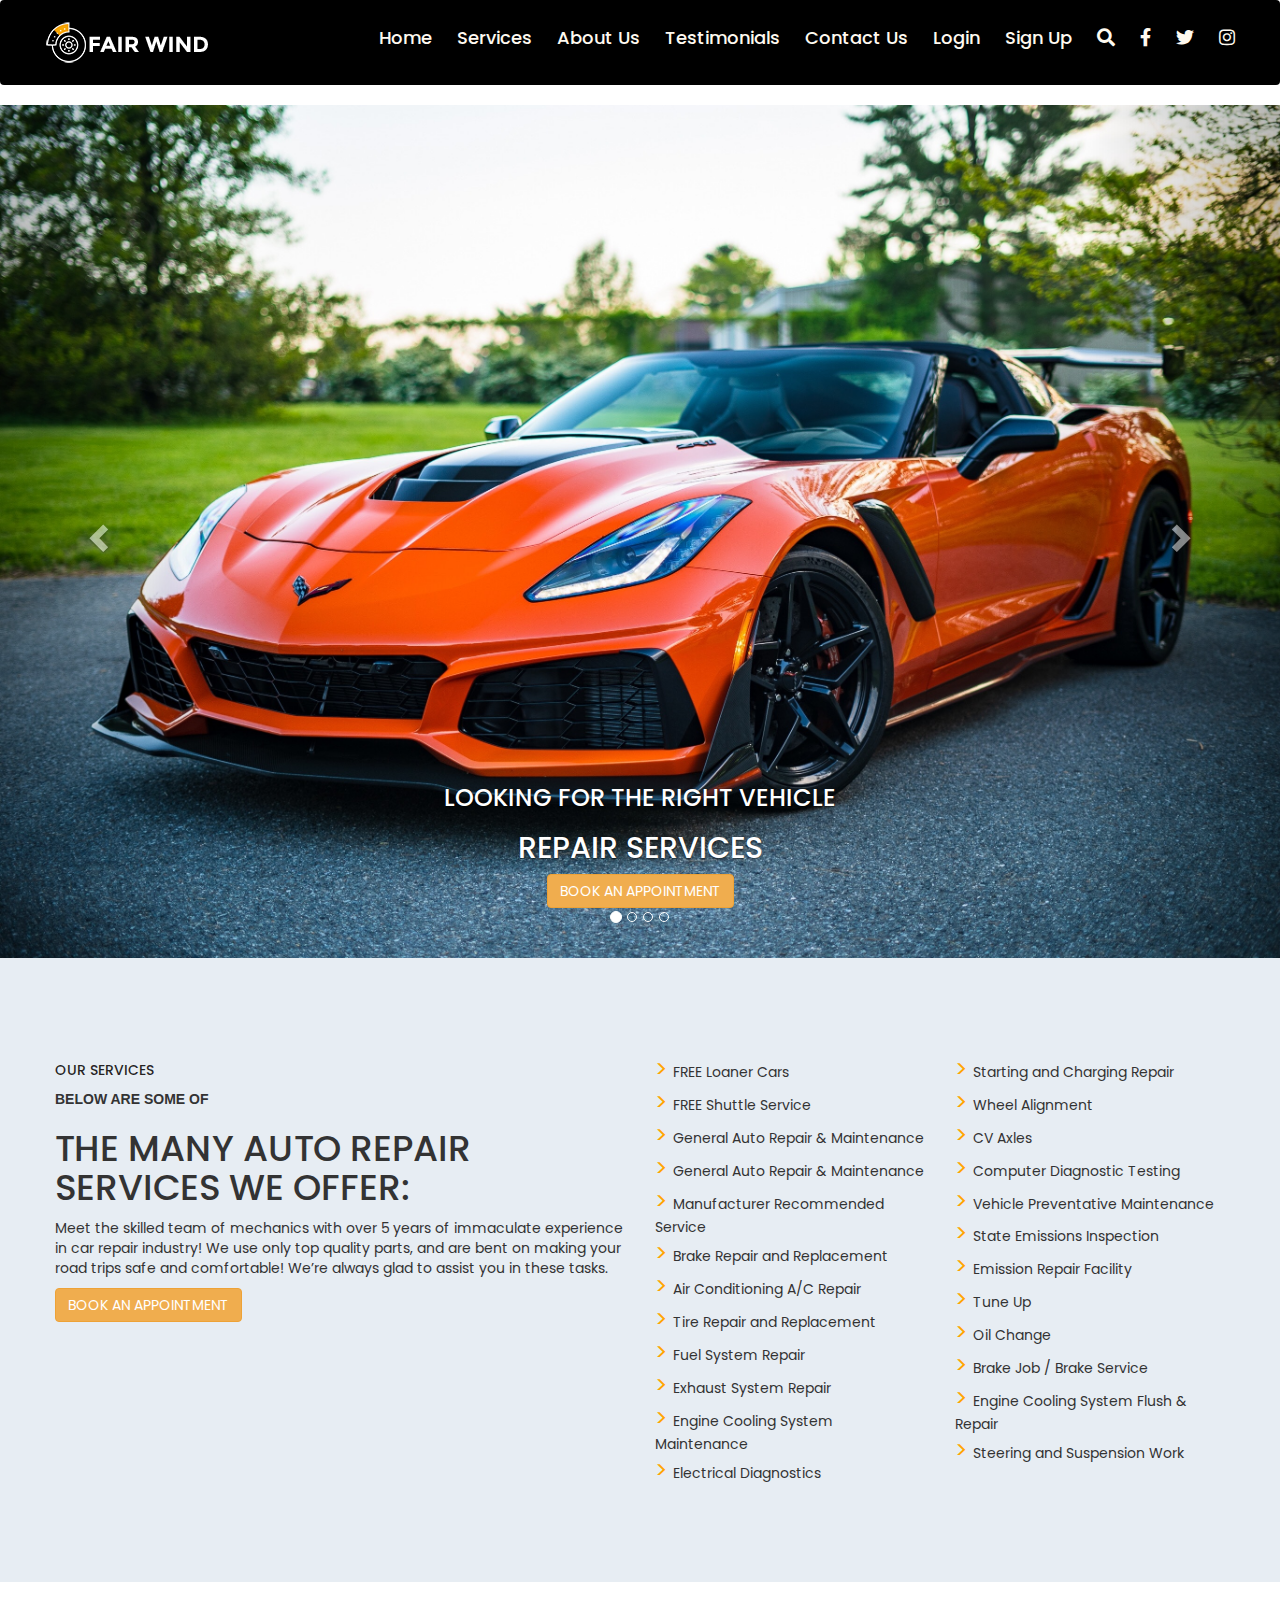
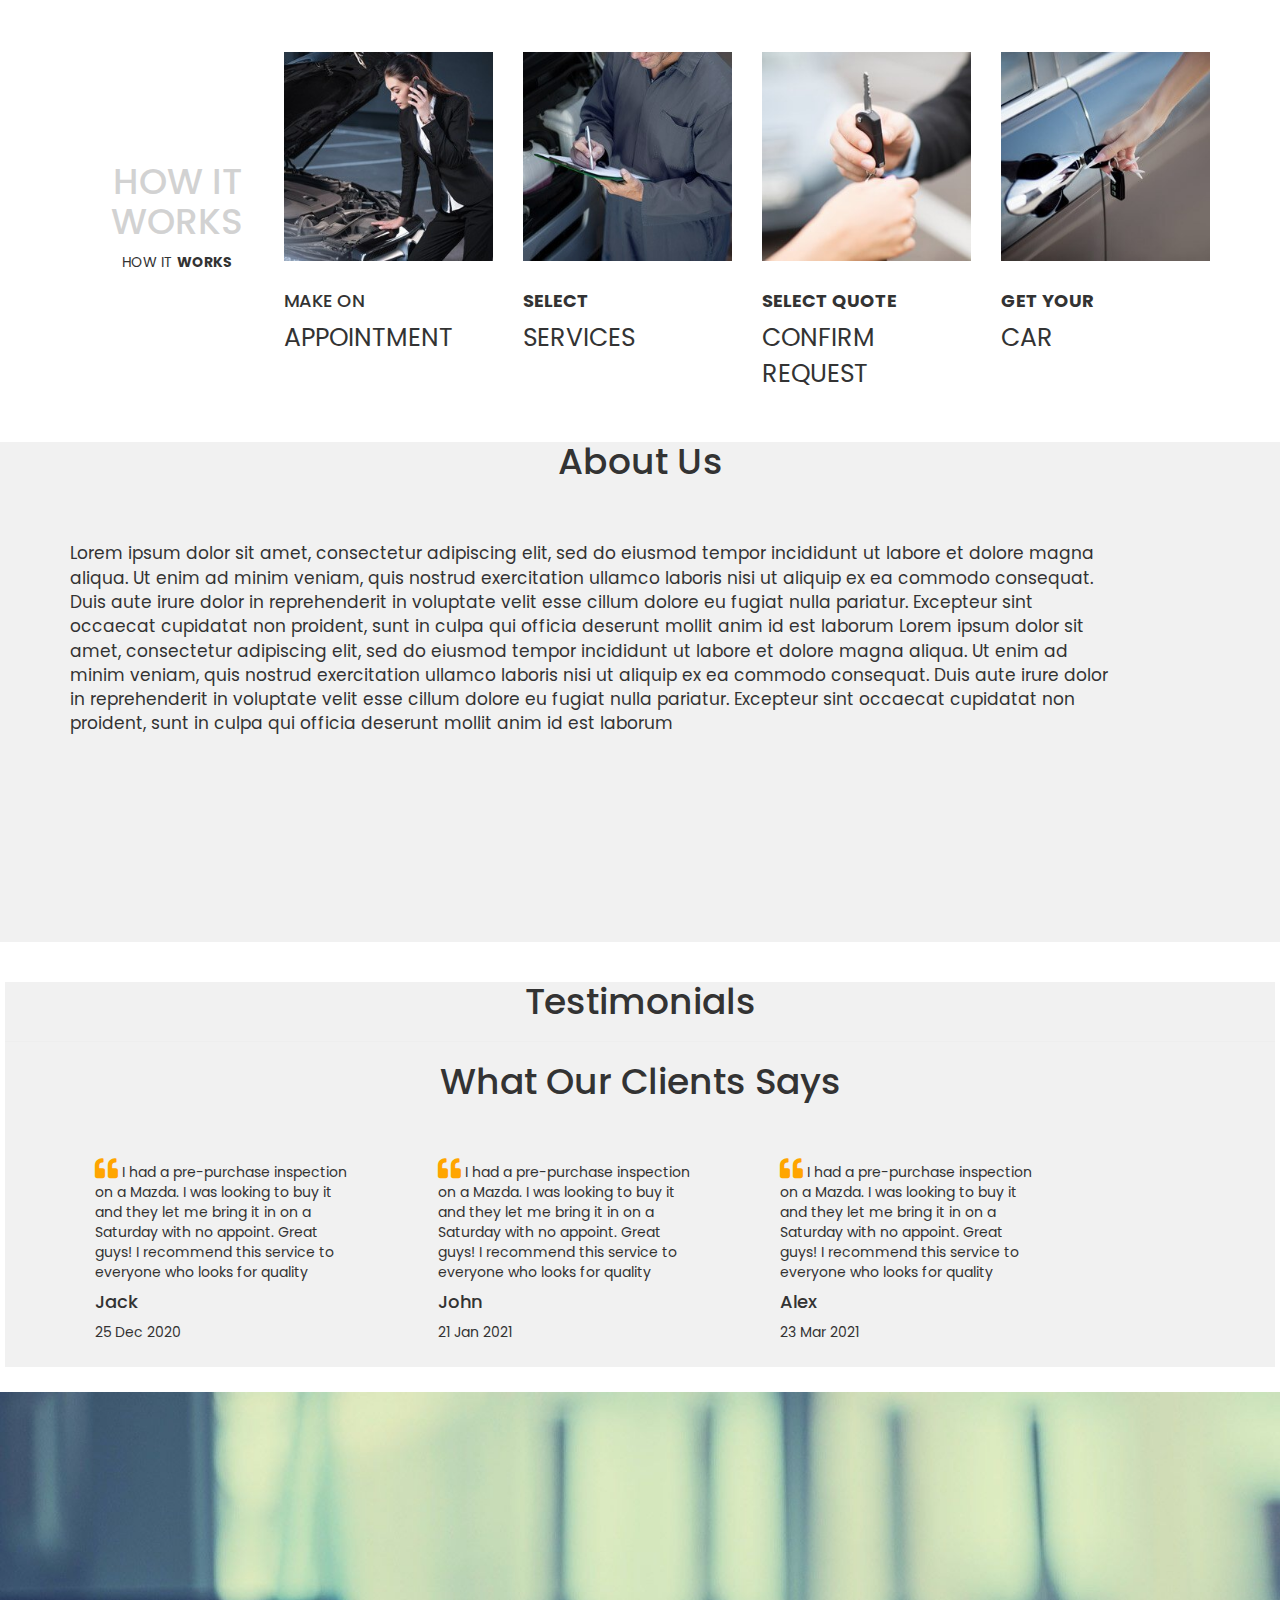
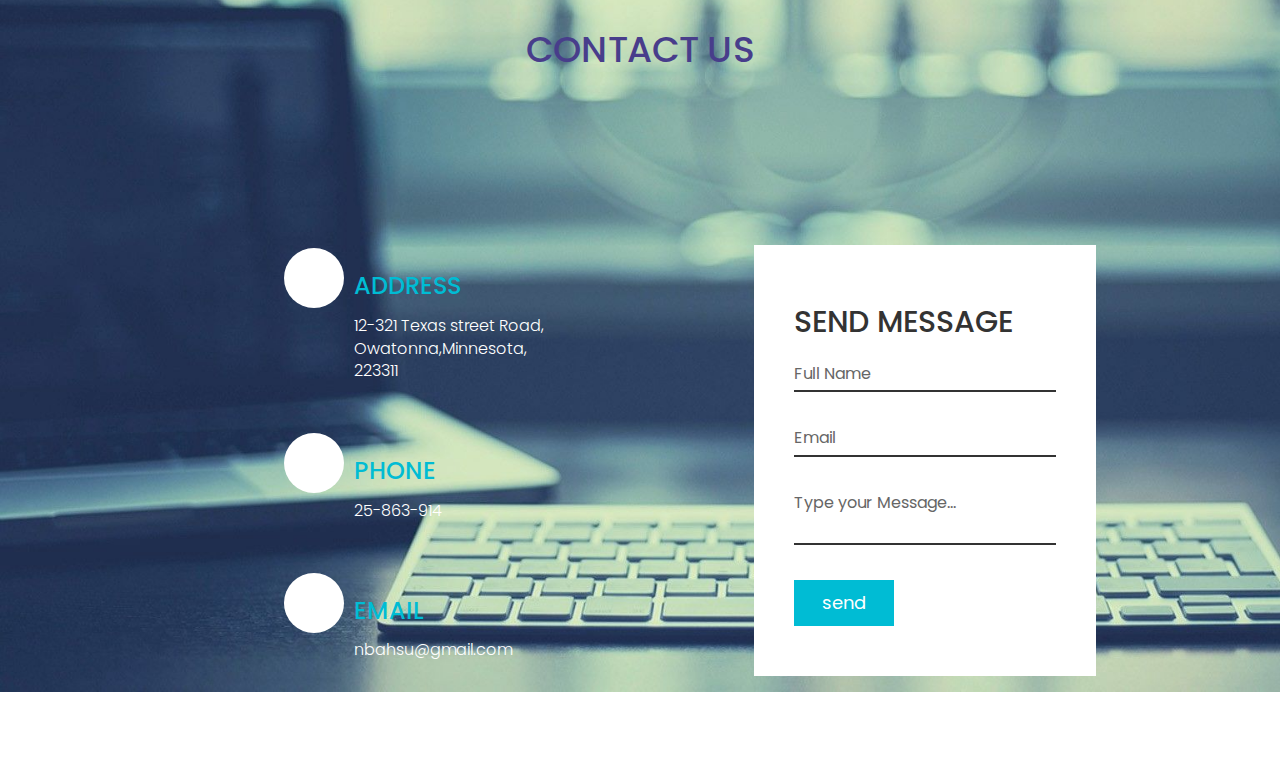
<file: index.html>
<!DOCTYPE html>
<html lang="en">

<head>
    <meta charset="UTF-8">
    <meta http-equiv="X-UA-Compatible" content="IE=edge">
    <meta name="viewport" content="width=device-width, initial-scale=1.0">
    <title>Car Repair</title>
    <!-- Css link------------------------------------->
    <link rel="stylesheet" href="style.css">

    <link rel="stylesheet" href="https://stackpath.bootstrapcdn.com/font-awesome/4.7.0/css/font-awesome.min.css">
    <link rel="stylesheet" type="text/css" href="styles.css">

    <link href="https://cdn.jsdelivr.net/npm/bootstrap@5.0.1/dist/css/bootstrap.min.css" rel="stylesheet"
        integrity="sha384-+0n0xVW2eSR5OomGNYDnhzAbDsOXxcvSN1TPprVMTNDbiYZCxYbOOl7+AMvyTG2x" crossorigin="anonymous">

    <!-- Font----------------------------------------->
    <link rel="stylesheet" href="https://cdnjs.cloudflare.com/ajax/libs/font-awesome/5.15.3/css/all.min.css" />

    <!-- Latest compiled and minified CSS -->
    <link rel="stylesheet" href="https://maxcdn.bootstrapcdn.com/bootstrap/3.4.1/css/bootstrap.min.css">

    <!-- jQuery library -->
    <script src="https://ajax.googleapis.com/ajax/libs/jquery/3.5.1/jquery.min.js"></script>

    <!-- Latest compiled JavaScript -->
    <script src="https://maxcdn.bootstrapcdn.com/bootstrap/3.4.1/js/bootstrap.min.js"></script>

    <style>
        ul {
            list-style: none;
        }

        dd:before {
            font-size: 23px;
            color: orange;
            content: '> '
        }

        .pad {
            padding: 55px;
        }

        img {
            width: 100%;
        }
    </style>
</head>

<body>

    <nav class="navbar" style="background-color: #000;">
        <div class="content">
            <div class="logo">
                <a href=""><img src="image/logo.webp"></a>
            </div>
            <ul class="menu-list">
                <div class="icon cancel-btn">
                    <i class="fas fa-times"></i>
                </div>
                <li><a href="#home">Home</a></li>
                <li><a href="#service">Services</a></li>
                <li><a href="#about">About Us</a></li>
                <li><a href="#testimonials">Testimonials</a></li>
                <li><a href="#contact">Contact Us</a></li>
                <li><a href="signup.html">Login</a></li>
                <li><a href="registration.html">Sign Up</a></li>
                <li><a href="#"><i class="fas fa-search"></i></a></li>
                <li><a href="#"><i class="fab fa-facebook-f"></i></a></li>
                <li><a href="#"><i class="fab fa-twitter"></i></a></li>
                <li><a href="#"><i class="fab fa-instagram"></i></a></li>
            </ul>
            <div class="icon menu-btn">
                <i class="fas fa-bars"></i>
            </div>
        </div>
    </nav>


    <!-- Slide Show -->
    <div id="home">
        <div id="myCarousel" class="carousel slide" data-ride="carousel">
            <!-- Indicators -->
            <ol class="carousel-indicators">
                <li data-target="#myCarousel" data-slide-to="0" class="active"></li>
                <li data-target="#myCarousel" data-slide-to="1"></li>
                <li data-target="#myCarousel" data-slide-to="2"></li>
                <li data-target="#myCarousel" data-slide-to="3"></li>
            </ol>

            <!-- Wrapper for slides -->
            <div class="carousel-inner">
                <div class="item active">
                    <img src="images/img1.jpg" alt="loading image">
                    <div class="carousel-caption">
                        <h3>Looking for the right vehicle</h3>
                        <h2>repair services</h2>
                        <a class="btn btn-warning" href="appoint.html">BOOK AN APPOINTMENT</a>
                    </div>
                </div>

                <div class="item">
                    <img src="images/img2.jpg" alt="loading image">
                    <div class="carousel-caption">
                        <h3>Looking for the right vehicle</h3>
                        <h2>repair services</h2>
                        <a class="btn btn-warning" href="appoint.html">BOOK AN APPOINTMENT</a>
                    </div>
                </div>

                <div class="item">
                    <img src="images/img3.jpg" alt="loading image">
                    <div class="carousel-caption">
                        <h3>Looking for the right vehicle</h3>
                        <h2>repair services</h2>
                        <a class="btn btn-warning" href="appoint.html">BOOK AN APPOINTMENT</a>
                    </div>
                </div>

                <div class="item">
                    <img src="images/img4.jpg" alt="loading image">
                    <div class="carousel-caption">
                        <h3>Looking for the right vehicle</h3>
                        <h2>repair services</h2>
                        <a class="btn btn-warning" href="appoint.html">BOOK AN APPOINTMENT</a>
                    </div>
                </div>

            </div>

            <!-- Left and right controls -->
            <a class="left carousel-control" href="#myCarousel" data-slide="prev">
                <span class="glyphicon glyphicon-chevron-left"></span>
                <span class="sr-only">Previous</span>
            </a>
            <a class="right carousel-control" href="#myCarousel" data-slide="next">
                <span class="glyphicon glyphicon-chevron-right"></span>
                <span class="sr-only">Next</span>
            </a>
        </div>
    </div>
    </div>
    <!-- Services Section -->
    <div id="service" style="background-color: rgb(231, 237, 243);"><br><br>
        <div class="pad">
            <div class="row">
                <div class="col-md-6">
                    <h5 style="color: rgba(17, 14, 14, 0.911);">OUR SERVICES</h5>
                    <P><strong style="font-family: Arial, Helvetica, sans-serif;">BELOW ARE SOME OF</strong></P>
                    <h1>THE MANY AUTO REPAIR SERVICES WE OFFER:</h1>
                    <P>Meet the skilled team of mechanics with over 5 years of immaculate experience in car repair
                        industry! We use only top quality parts, and are bent on making your road trips safe and
                        comfortable! We’re always glad to assist you in these tasks.</P>
                    <a class="btn btn-warning" href="appoint.html">BOOK AN APPOINTMENT</a>
                </div>
                <div class="col-md-3">
                    <dd>FREE Loaner Cars</dd>
                    <dd>FREE Shuttle Service</dd>
                    <dd>General Auto Repair & Maintenance</dd>
                    <dd>General Auto Repair & Maintenance</dd>
                    <dd>Manufacturer Recommended Service</dd>
                    <dd>Brake Repair and Replacement</dd>
                    <dd>Air Conditioning A/C Repair</dd>
                    <dd>Tire Repair and Replacement</dd>
                    <dd>Fuel System Repair</dd>
                    <dd>Exhaust System Repair</dd>
                    <dd>Engine Cooling System Maintenance</dd>
                    <dd>Electrical Diagnostics</dd>
                </div>
                <div class="col-md-3">
                    <dd>Starting and Charging Repair</dd>
                    <dd>Wheel Alignment</dd>
                    <dd>CV Axles</dd>
                    <dd>Computer Diagnostic Testing</dd>
                    <dd>Vehicle Preventative Maintenance</dd>
                    <dd>State Emissions Inspection</dd>
                    <dd>Emission Repair Facility</dd>
                    <dd>Tune Up</dd>
                    <dd>Oil Change</dd>
                    <dd>Brake Job / Brake Service</dd>
                    <dd>Engine Cooling System Flush & Repair</dd>
                    <dd>Steering and Suspension Work</dd>
                </div>

            </div>
        </div>
        <br><br>
    </div>
    <br><br>
    <div class="container">
        <div style="text-align: center;">
            <h1 style="color:rgba(206, 206, 206, 0.911);">HOW IT WORKS</h1>
            <span>HOW IT <span style="font-weight: bold;">WORKS</span></span><br><br><br>
        </div>
        <div class="row row2">
            <div class="col-md-3">
                <img src="image/appointment.jpg" /><br><br>
                <h4 style="text-justify: auto;">MAKE ON</h4>
                <P style="font-size: 25px;">APPOINTMENT</P>
            </div>
            <div class="col-md-3" style="text-align: center;">
                <img src="image/services.jpg" /><br><br>
                <h4 style="font-weight: bold; text-align:left">SELECT</h4>
                <P style="font-size: 25px; text-align:left">SERVICES</P>
            </div>
            <div class="col-md-3" style="text-align: center;">
                <img src="image/confirm.jpg" /><br><br>
                <h4 style="font-weight: bold; text-align:left">SELECT QUOTE</h4>
                <P style="font-size: 25px; text-align:left">CONFIRM REQUEST</P>
            </div>
            <div class="col-md-3" style="text-align: center;">
                <img src="image/car.jpg" /><br><br>
                <h4 style="font-weight: bold; text-align:left">GET YOUR</h4>
                <P style=" font-size: 25px; ; text-align:left">CAR</P>
            </div>
        </div>
    </div>
    <br>

    <!-- About Section -->
    <section id="about">

        <h1 class="text-center">About Us</h1>
        <div class="container">
            <div class="row">
                <div class="col-sm-11 card about">
                    <p>Lorem ipsum dolor sit amet, consectetur adipiscing elit, sed do eiusmod tempor incididunt ut
                        labore et dolore magna aliqua. Ut enim ad minim veniam, quis nostrud exercitation ullamco
                        laboris nisi ut aliquip ex ea commodo consequat. Duis aute irure dolor in reprehenderit in
                        voluptate velit esse cillum dolore eu fugiat nulla pariatur. Excepteur sint occaecat cupidatat
                        non proident, sunt in culpa qui officia deserunt mollit anim id est laborum Lorem ipsum dolor
                        sit amet, consectetur adipiscing elit, sed do eiusmod tempor incididunt ut
                        labore et dolore magna aliqua. Ut enim ad minim veniam, quis nostrud exercitation ullamco
                        laboris nisi ut aliquip ex ea commodo consequat. Duis aute irure dolor in reprehenderit in
                        voluptate velit esse cillum dolore eu fugiat nulla pariatur. Excepteur sint occaecat cupidatat
                        non proident, sunt in culpa qui officia deserunt mollit anim id est laborum</p>
                </div>
            </div>
        </div>

    </section>
    <br>
    <!-- Testimonials Section -->
    <section id="testimonials">
        <h1 class="text-center">Testimonials</h1>
        <hr>
        <h1 class="text-center">What Our Clients Says</h1>
        <div class="container">
            <div class="row">
                <div class="col-sm-3 card testimonial">

                    <p> <i class="fas fa-quote-left leftQuote"></i> I had a pre-purchase inspection on a Mazda. I was
                        looking to
                        buy it and they let me bring it in
                        on a Saturday with no appoint. Great guys! I recommend this service to everyone who looks for
                        quality</p>
                    <h4>Jack</h4>
                    <span>25 Dec 2020</span>
                </div>
                <div class="col-sm-3 card testimonial">

                    <p> <i class="fas fa-quote-left leftQuote"></i> I had a pre-purchase inspection on a Mazda. I was
                        looking to
                        buy it and they let me bring it in
                        on a Saturday with no appoint. Great guys! I recommend this service to everyone who looks for
                        quality</p>
                    <h4>John</h4>
                    <span>21 Jan 2021</span>
                </div>
                <div class="col-sm-3 card ml-2 testimonial">

                    <p><i class="fas fa-quote-left leftQuote"></i> I had a pre-purchase inspection on a Mazda. I was
                        looking to
                        buy it and they let me bring it in
                        on a Saturday with no appoint. Great guys! I recommend this service to everyone who looks for
                        quality</p>
                    <h4>Alex</h4>
                    <span>23 Mar 2021</span>
                </div>
            </div>
        </div>
    </section>
    <br>
    <!-- contact section  -->
    <section id="contact" class="contact">
        <div class="content">
            <h2>Contact Us</h2>
        </div>
        <div class="container">
            <div class="contactInfo">
                <div class="box">
                    <div class="icon"><i class="fa fa-map-marker" aria-hidden="true"></i></div>
                    <div class="text">
                        <h3>Address</h3>
                        <p style="padding-top:5px"> 12-321 Texas street Road,<br>Owatonna,Minnesota,<br>223311</p>
                    </div>
                </div>
                <div class="box">
                    <div class="icon"><i class="fa fa-phone" aria-hidden="true"></i></div>
                    <div class="text">
                        <h3>Phone</h3>
                        <p style="padding-top:5px">25-863-914</p>
                    </div>
                </div>
                <div class="box">
                    <div class="icon"><i class="fa fa-envelope" aria-hidden="true"></i></div>
                    <div class="text">
                        <h3>Email</h3>
                        <p style="padding-top:5px"> nbahsu@gmail.com</p>
                    </div>
                </div>
            </div>
            <div class="contactForm">
                <form>
                    <h2>Send Message</h2>
                    <div class="inputBox">
                        <input type="text" name="" required="required">
                        <span>Full Name</span>
                    </div>
                    <div class="inputBox">
                        <input type="text" name="" required="required">
                        <span>Email</span>
                    </div>
                    <div class="inputBox">
                        <textarea required="required"></textarea>
                        <span>Type your Message...</span>
                    </div>
                    <div class="inputBox">
                        <input type="Submit" name="" Value="send">

                    </div>
                </form>
            </div>
    </section>

    <br><br><br><br>

    <script>

        const body = document.querySelector("body");
        const navbar = document.querySelector(".navbar");
        const menuBtn = document.querySelector(".menu-btn");
        const cancelBtn = document.querySelector(".cancel-btn");

        menuBtn.onclick = () => {
            navbar.classList.add("show");
            menuBtn.classList.add("hide");
            body.classList.add("disabled");
        }
        cancelBtn.onclick = () => {
            body.classList.remove("disabled");
            navbar.classList.remove("show");
            menuBtn.classList.remove("hide");
        }

        window.onscroll = () => {
            this.scrollY > 20 ? navbar.classList.add("sticky") : navbar.classList.remove("sticky");
        }

    </script>

</body>

</html>
</file>
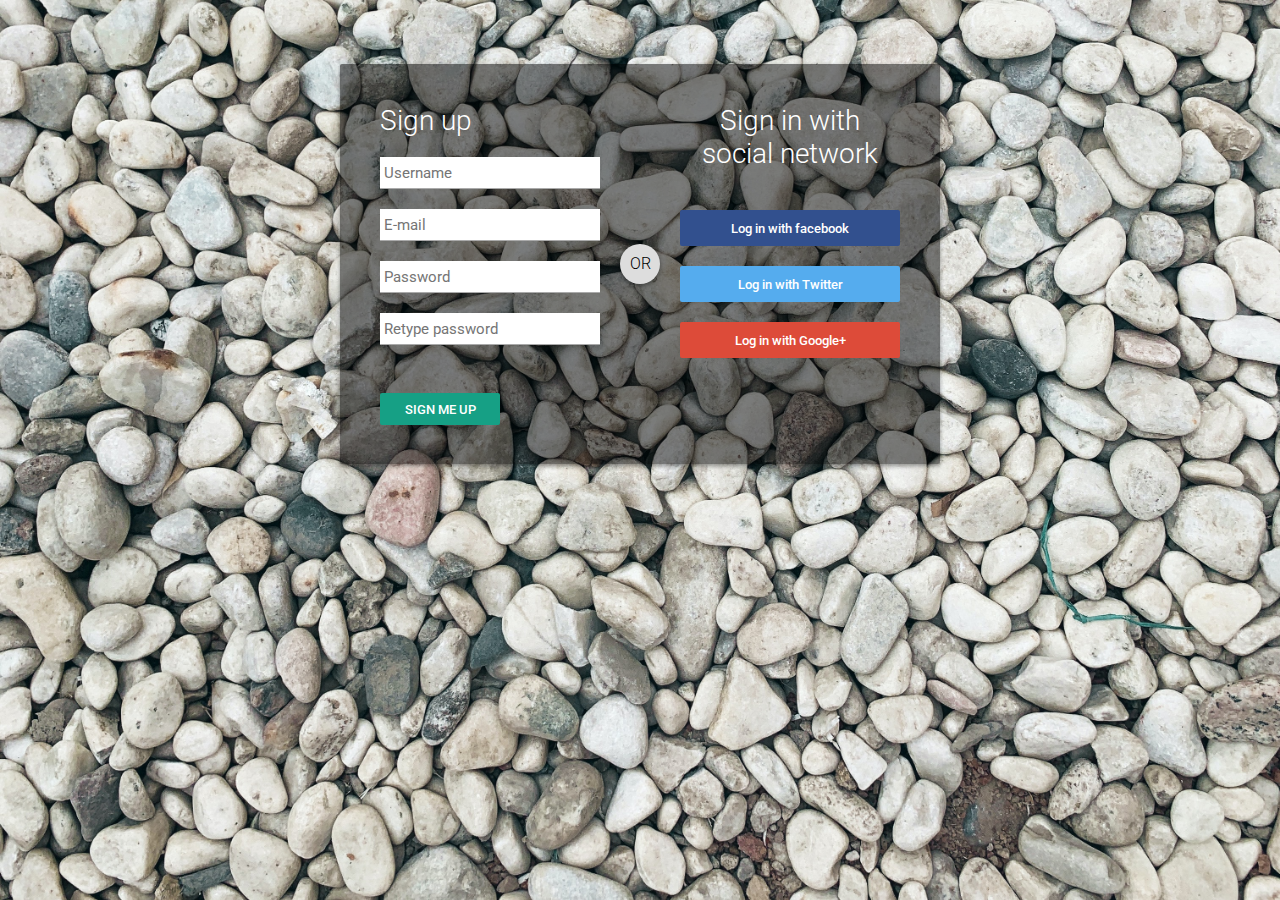
<file: signup.html>
<!DOCTYPE html>
<html>
<head>
<title>Sign UP</title>
<link rel="stylesheet" type="text/css" href="signup.css">
</head>
<body>

<div id="login-box">
  <div class="left">
    <h1>  Sign up</h1>
    
    <input type="text" name="username" placeholder="Username" />
    <input type="text" name="email" placeholder="E-mail" />
    <input type="password" name="password" placeholder="Password" />
    <input type="password" name="password2" placeholder="Retype password" />
    
    <input type="submit" name="signup_submit" value="Sign me up" />
  </div>
  
  <div class="right">
    <span class="loginwith">Sign in with<br />social network</span>
    
    <button class="social-signin facebook">Log in with facebook</button>
    <button class="social-signin twitter">Log in with Twitter</button>
    <button class="social-signin google">Log in with Google+</button>
  </div>
  <div class="or">OR</div>
</div>

</body>
</html>
</file>
<file: style.css>
* {
  margin: 0;
  padding: 0;
  box-sizing: border-box;
}

::-webkit-scrollbar {
  width: 10px;
}
::-webkit-scrollbar-track {
  background: #f1f1f1;
}
::-webkit-scrollbar-thumb {
  background: #333;
}

::selection {
  background: dimgray;
}

.content {
  max-width: 1250px;
  margin: auto;
  padding: 0 30px;
}
.navbar {
  position: fixed;
  width: 100%;
  z-index: 2;
  padding: 20px 0;
  transition: all 0.3s ease;
}
.navbar.sticky {
  background: #222;
  padding: 10px 0;
  box-shadow: 0px 3px 5px 0px rgba(0, 0, 0, 0.1);
}
.navbar .content {
  display: flex;
  align-items: center;
  justify-content: space-between;
}
.navbar .menu-list {
  display: inline-flex;
}
.menu-list li {
  list-style: none;
}
.menu-list li a {
  color: floralwhite;
  font-size: 18px;
  font-weight: 500;
  margin-left: 25px;
  text-decoration: none;
  transition: all 0.3s ease;
}
.menu-list li a:hover {
  color: goldenrod;
}
.banner {
  background: url("image/main-photo.webp") no-repeat;
  height: 100vh;
  background-size: cover;
  background-position: center;
  background-attachment: fixed;
}
.about {
  padding: 30px 0;
}
.about .title {
  font-size: 38px;
  font-weight: 700;
}
.icon {
  color: white;
  font-size: 20px;
  cursor: pointer;
  display: none;
}
.menu-list .cancel-btn {
  position: absolute;
  right: 30px;
  top: 20px;
}
@media (max-width: 1230px) {
  .content {
    padding: 0 60px;
  }
}
@media (max-width: 1100px) {
  .content {
    padding: 0 40px;
  }
}
@media (max-width: 900px) {
  .content {
    padding: 0 30px;
  }
}
@media (max-width: 868px) {
  .icon {
    display: block;
  }
  body.disabled {
    overflow: hidden;
  }
  .icon.hide {
    display: none;
  }
  .navbar .menu-list {
    position: fixed;
    height: 100vh;
    width: 100%;
    max-width: 400px;
    left: -100%;
    top: 0px;
    display: block;
    padding: 40px 0;
    text-align: center;
    background: #222;
    transition: all 0.3s ease;
  }
  .navbar.show .menu-list {
    left: 0%;
  }
  .navbar .menu-list li {
    margin-top: 45px;
  }
  .navbar .menu-list li a {
    font-size: 23px;
    margin-left: -100px;
    transition: 0.6s cubic-bezier(0.68, -0.55, -0.265, 1.55);
  }
  .navbar.show .menu-list li a {
    margin-left: 0;
  }
}

@media (max-width: 380px) {
  .navbar .logo a {
    font-size: 27px;
  }
}

h3,
h2 {
  text-transform: uppercase;
}

.testimonial {
  margin: 25px;
}

#testimonials {
  background-color: #f1f1f1;
  margin: 5px;
}

#about {
  margin-top: 5px;
  background-color: #f1f1f1;
  height: 500px;
}
.about {
  height: 350px;
  font-size: 17px;
}

.leftQuote {
  font-size: 23px;
  color: orange;
}

@media (max-width: 768px) {
  .testimonial {
    margin-left: 0;
  }
}
</file>
<file: styles.css>
@import url('https://fonts.googleapis.com/css2?family=Poppins:wqht@200;300;400;500;600;700;800;900&display=swap');
*
{
	margin:0;
	padding: 0;
	box-sizing;border-box;
	font-family: 'Poppins', sans-serif;
}

.contact
{
	position: relative;
	min-height: 100vh;
	padding-top: 100px;
	display: flex;
	jutify-content: center;
	align-items: center;
	flex-direction: column;
	background: url(bg.jpg);
	background-size: cover;
}
.contact .content 
{
	max-width: 800px;
	text-align: center;
}
.contact .content h2
{
	font-size:36px;
	font-weight: 500px;
	color:#483D8B;
}
.contact .content p
{
	font-size: 36px;
	font-weight: 500;
	color: #fff;
}
.container
{
	width:100%;
	display: flex;
	justify-content: center;
	align-items: center;
	margin-top: 30px;
}
.container .contactInfo
{
	width:	50%;
	display: flex;
	flex-direction: column;
}
.container .contactInfo .box
{
	position: relative;
	padding:20px 100px;
	display:flex;
}
.container .contactInfo .box .icon
{
	width:60px;
	height: 60px;
	background:#fff;
	display:flex;
	justify-content: center;
	align-items: center;
	border-radius: 50%;
	font-size: 22px;
}
.text
{
	padding-left:10px;
	padding-top:5px;
}
.container .contactInfo .box .text
{
	display:flex;
	margine-left: 20px;
	font-size: 16px;
	color: #fff;
	flex-direction:column;
	font-weight:300;
}
.container .contactInfo .box .text h3
{
    font-weight: 500px;
    color: #00bcd4;
}
.contactForm
{
	width: 30%;
	padding:40px;
	background:#fff;
	

}
.contactForm h2
{
	font-size:30px;
	color: #333;
	font-weight:500;
}
.contactForm .inputBox
{
	position:relative;
	width:100%;
	margin-top:10px;
}
.contactForm .inputBox input,
.contactForm .inputBox textarea
{
	width: 100%;
	padding:5px 0;
	font-size: 16px;
	margin: 10px 0;
	border: none;
	border-bottom: 2px solid #333;
	resize: none;
	outline: none;
}
.contactForm .inputBox span
{
	position: absolute;
	left:0;
	padding:5px 0;
	font-size: 16px;
	margin: 10px 0;
	pointer-events: none;
	transition: 0.5%;
	color: #666;
}
.contactForm .inputBox input:focus ~ span,
.contactForm .inputBox input:valid ~ span,
.contactForm .inputBox textarea:focus ~ span,
.contactForm .inputBox textarea:valid ~ span
{
	color: #e91e63;
	font-size:12px;
	transform: translateY(-20px);
}
.contactForm .inputBox input[type="submit"]
{
	width:100px;
	background: #00bcd4;
	color: #fff;
	border: none;
	cursor: pointer;
	padding:10px;
	font-size: 18px;
}
@media (max-width:991px)
{
	.contact
	{
		padding:50px;
	}
	.container
	{
		flex-direction: column;
	}
	.container .contactInfo
	{
		margine-bottom: 40px;
		width: 100%
	}
	
}
</file>
<file: signup.css>
@import url(https://fonts.googleapis.com/css?family=Roboto:400,300,500);
*:focus {
  outline: none;
}

body {
  margin: 0;
  padding: 0;
  font-size: 16px;
  font-family: 'Roboto', sans-serif;
  font-weight: 300;
  background-image: url(6.jpg);
  background-position: center;
  background-repeat: no-repeat;
  background-size: cover;
}

#login-box {
  position: relative;
  margin: 5% auto;
  width: 600px;
  height: 400px;
  border-radius: 2px;
  box-shadow: 0 2px 4px rgba(0, 0, 0, 0.4);
  background-color: rgba(0,0,0,0.5);
}

.left {
  position: absolute;
  top: 0;
  left: 0;
  box-sizing: border-box;
  padding: 40px;
  width: 300px;
  height: 400px;
}

h1 {
  margin: 0 0 20px 0;
  font-weight: 300;
  font-size: 28px;
  color: #FFF;
}

input[type="text"],
input[type="password"] {
  display: block;
  box-sizing: border-box;
  margin-bottom: 20px;
  padding: 4px;
  width: 220px;
  height: 32px;
  border: none;
  border-bottom: 1px solid #AAA;
  font-family: 'Roboto', sans-serif;
  font-weight: 400;
  font-size: 15px;
  transition: 0.2s ease;
}

input[type="text"]:focus,
input[type="password"]:focus {
  border-bottom: 2px solid #16a085;
  color: #16a085;
  transition: 0.2s ease;
}

input[type="submit"] {
  margin-top: 28px;
  width: 120px;
  height: 32px;
  background: #16a085;
  border: none;
  border-radius: 2px;
  color: #FFF;
  font-family: 'Roboto', sans-serif;
  font-weight: 500;
  text-transform: uppercase;
  transition: 0.1s ease;
  cursor: pointer;
}

input[type="submit"]:hover,
input[type="submit"]:focus {
  opacity: 0.8;
  box-shadow: 0 2px 4px rgba(0, 0, 0, 0.4);
  transition: 0.1s ease;
}

input[type="submit"]:active {
  opacity: 1;
  box-shadow: 0 1px 2px rgba(0, 0, 0, 0.4);
  transition: 0.1s ease;
}

.or {
  position: absolute;
  top: 180px;
  left: 280px;
  width: 40px;
  height: 40px;
  background: #DDD;
  border-radius: 50%;
  box-shadow: 0 2px 4px rgba(0, 0, 0, 0.4);
  line-height: 40px;
  text-align: center;
}

.right {
  position: absolute;
  top: 0;
  right: 0;
  box-sizing: border-box;
  padding: 40px;
  width: 300px;
  height: 400px;
  background: url('https://goo.gl/YbktSj');
  background-size: cover;
  background-position: center;
  border-radius: 0 2px 2px 0;
}

.right .loginwith {
  display: block;
  margin-bottom: 40px;
  font-size: 28px;
  color: #FFF;
  text-align: center;
}

button.social-signin {
  margin-bottom: 20px;
  width: 220px;
  height: 36px;
  border: none;
  border-radius: 2px;
  color: #FFF;
  font-family: 'Roboto', sans-serif;
  font-weight: 500;
  transition: 0.2s ease;
  cursor: pointer;
}

button.social-signin:hover,
button.social-signin:focus {
  box-shadow: 0 2px 4px rgba(0, 0, 0, 0.4);
  transition: 0.2s ease;
}

button.social-signin:active {
  box-shadow: 0 1px 2px rgba(0, 0, 0, 0.4);
  transition: 0.2s ease;
}

button.social-signin.facebook {
  background: #32508E;
}

button.social-signin.twitter {
  background: #55ACEE;
}

button.social-signin.google {
  background: #DD4B39;
}
</file>
